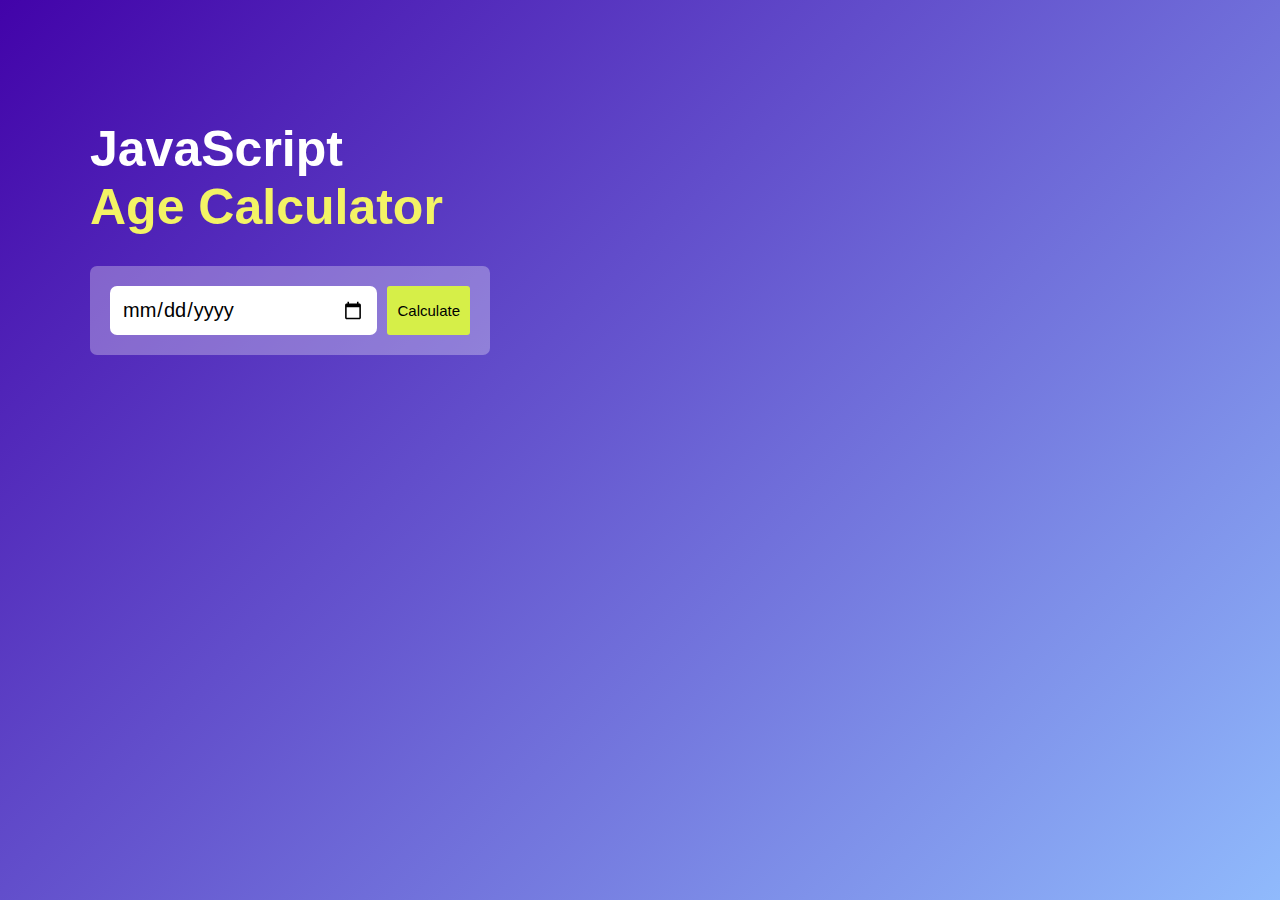
<file: Age_calculator/index.html>
<!DOCTYPE html>
<html lang="en">

<head>
    <meta charset="UTF-8">
    <meta name="viewport" content="width=device-width, initial-scale=1.0">
    <link rel="stylesheet" href="style.css">
    <title>Age Calculator</title>
</head>

<body>
    <div class="container">
        <h1>JavaScript<br>
            <span>Age Calculator</span>
        </h1>

        <div class="input-container">
            <input type="date" placeholder="Date-Month-Year">
            <button onclick="calculate_age()">Calculate</button>
        </div>
        
        <p hidden = "true" id="age_data">
            You are <span id="years">30</span> years, <span id="months">4</span> months and <span id="days">17</span> days old
        </p>

    </div>
    <script src="script.js"></script>
</body>

</html>
</file>
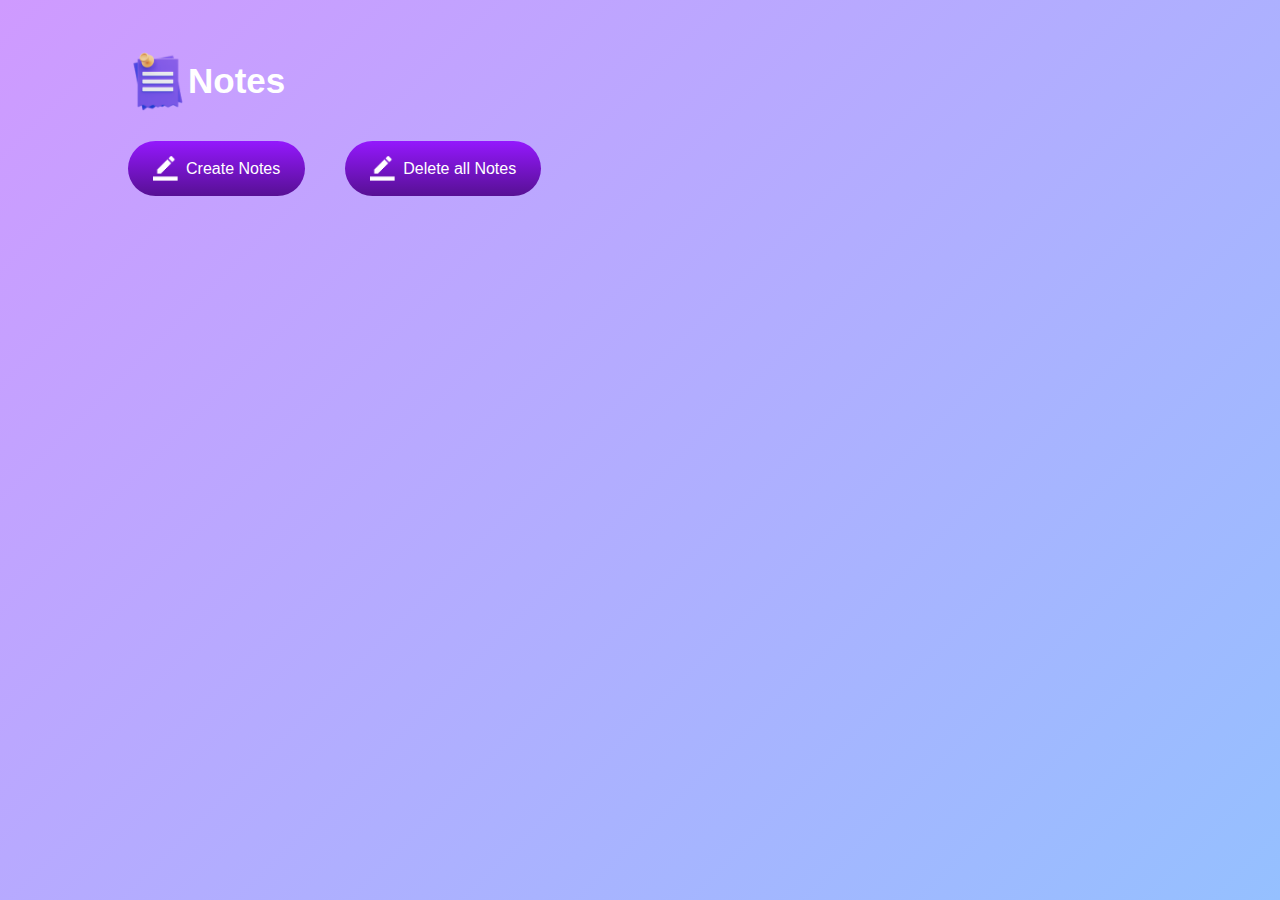
<file: Notes_app/index.html>
<!DOCTYPE html>
<html lang="en">

<head>
    <meta charset="UTF-8">
    <meta name="viewport" content="width=device-width, initial-scale=1.0">
    <link rel="stylesheet" href="style.css">
    <title>Notes</title>
</head>

<body>
    <div class="container">
        <h1><img src="images/notes.png" alt="">Notes</h1>
        <div class="btn-container">
            <button class="btn" onclick="create_notes()"><img src="images/edit.png" alt="">Create Notes</button>
            <button onclick="reset_notes()"><img src="images/edit.png" alt="">Delete all Notes</button>
        </div>
        <div class="notes-container">
            <!-- <p contenteditable="true" class="input-box">
                <img src="images/delete.png" alt="" class="image">
            </p> -->
        </div>
    </div>
    <script src="script.js"></script>
</body>

</html>
</file>
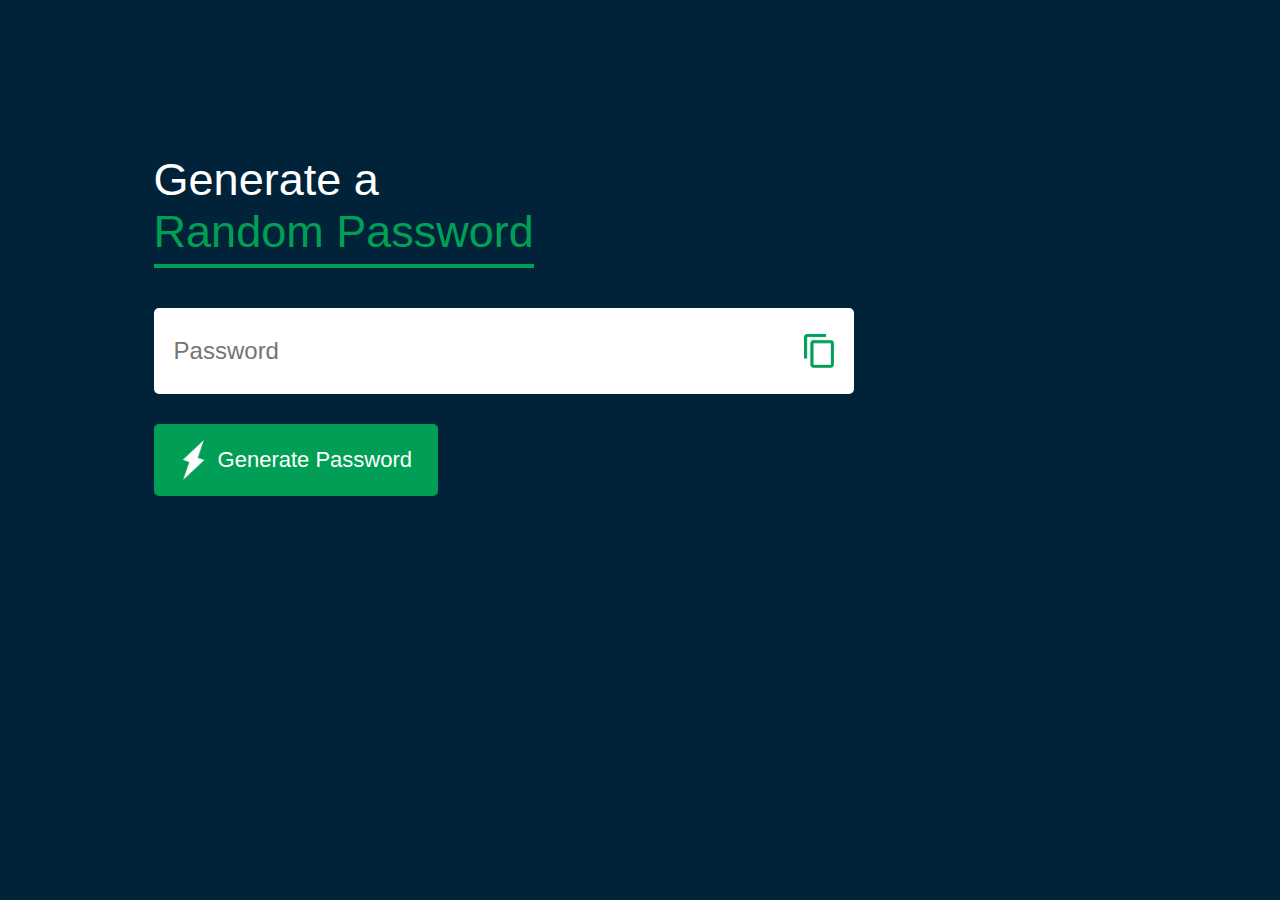
<file: Password_generator/index.html>
<!DOCTYPE html>
<html lang="en">

<head>
    <meta charset="UTF-8">
    <meta name="viewport" content="width=device-width, initial-scale=1.0">
    <link rel="stylesheet" href="style.css">
    <title>Random Password generator</title>
</head>

<body >
    <div class="container">
        <h1>Generate a<br><span>Random Password</span>
        </h1>
        <div class="display">
            <input type="text" id="password" placeholder="Password">
            <img src="images/copy.png" alt="copy" id="copy" onclick="copy()">
        </div>
        <button id="generate" onclick="generate_password()"><img src="images/generate.png" alt="">Generate Password</button>
    </div>
    <script src="script.js"></script>
</body>

</html>
</file>
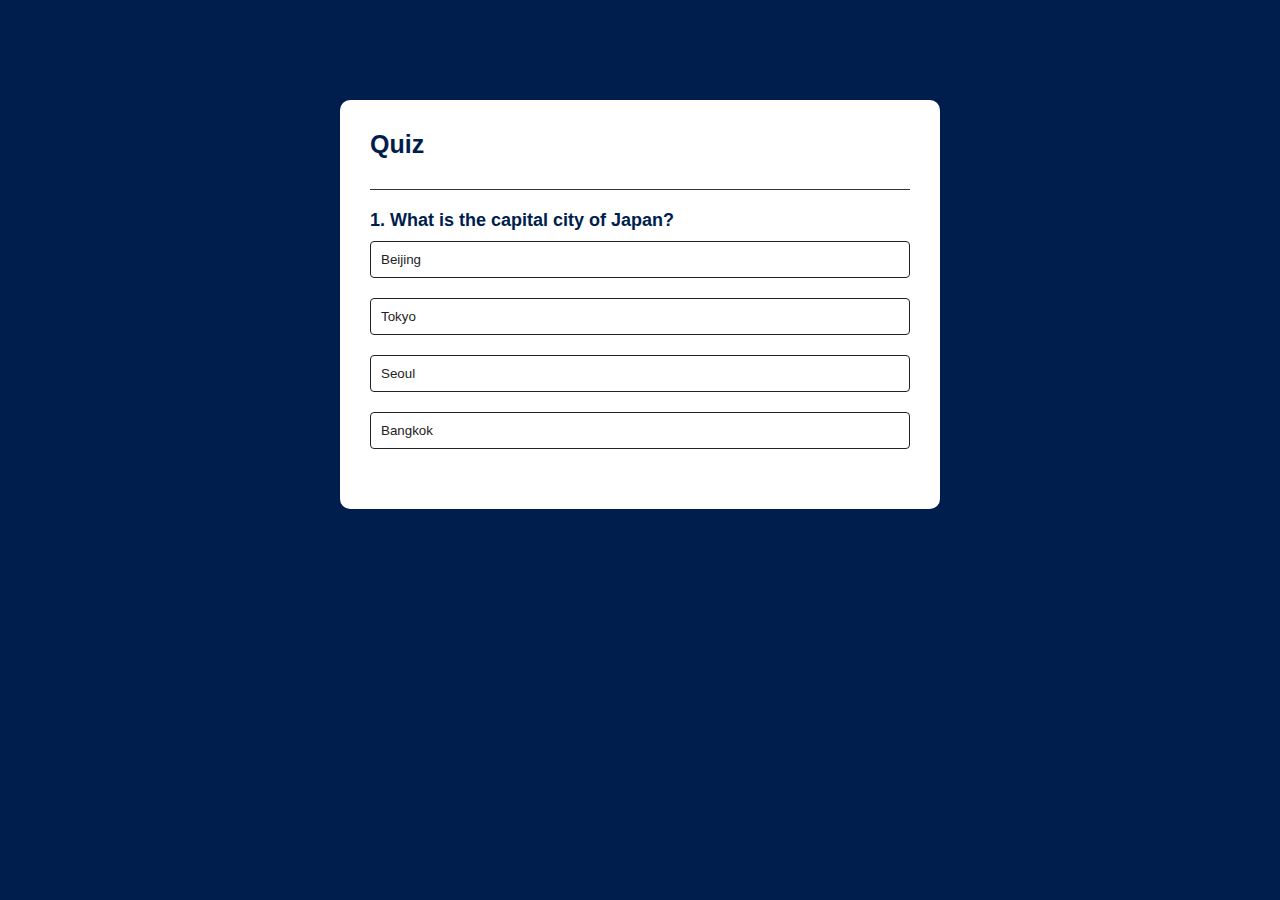
<file: Quiz_app/index.html>
<!DOCTYPE html>
<html lang="en">

<head>
    <meta charset="UTF-8">
    <meta name="viewport" content="width=device-width, initial-scale=1.0">
    <link rel="stylesheet" href="style.css">
    <title>Quiz App</title>
</head>

<body>
    <div class="app">
        <h1>Quiz</h1>
        <div class="quiz">
            <h2 id="question">Question goes here</h2>
            <div id="answer-buttons">
                <button class="btn">Answer 1</button>
                <button class="btn">Answer 2</button>
                <button class="btn">Answer 3</button>
                <button class="btn">Answer 4</button>
            </div>
            <button id="next-btn">Next</button>
        </div>
    </div>

    <script src="script.js"></script>
</body>

</html>
</file>
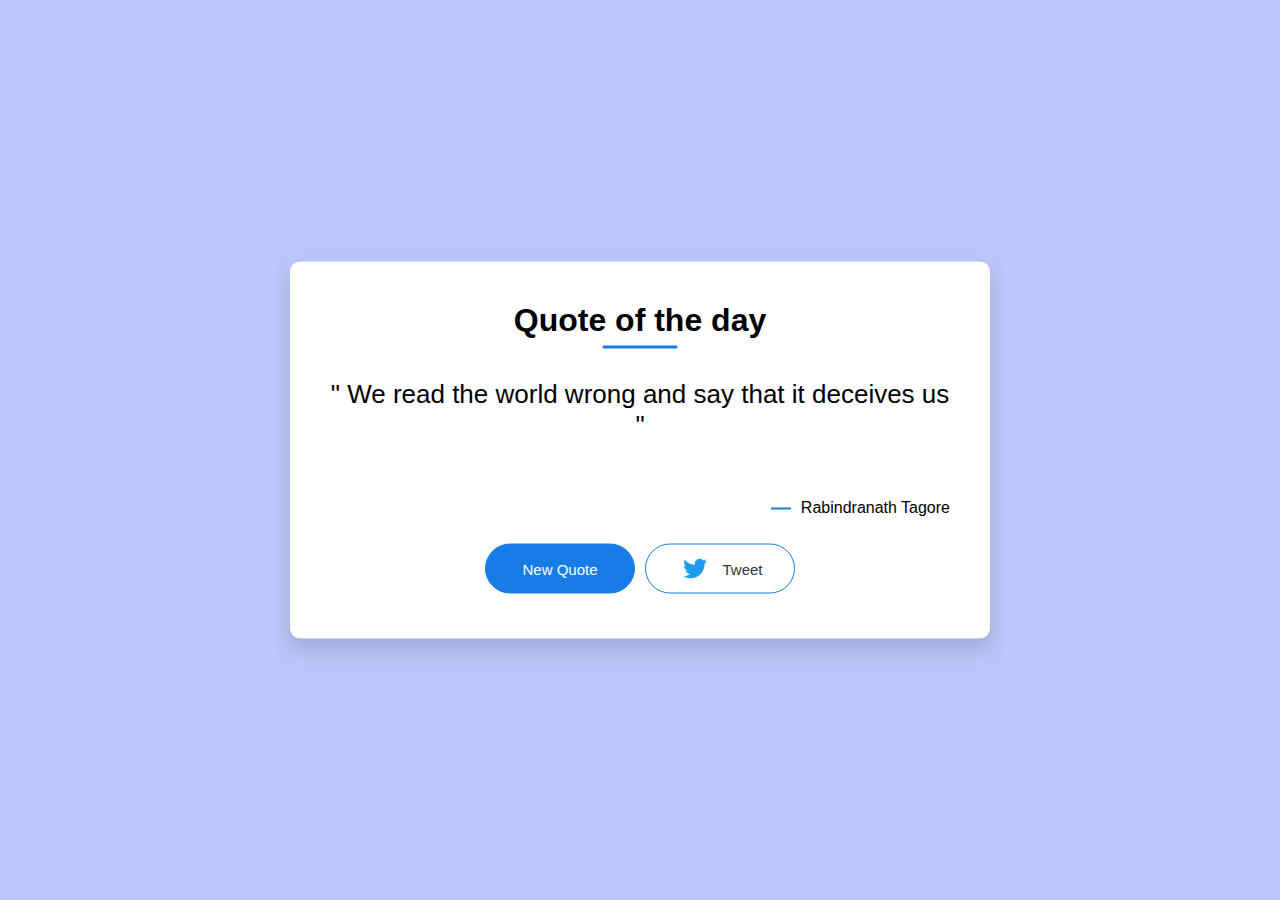
<file: Quote_generator/index.html>
<!DOCTYPE html>
<html lang="en">

<head>
    <meta charset="UTF-8">
    <meta name="viewport" content="width=device-width, initial-scale=1.0">
    <link rel="stylesheet" href="style.css">
    <title>Quote Generator</title>
</head>

<body>
    <div class="container">
        <h1>Quote of the day</h1>
        <div class="quote">
            We read the world wrong and say that it deceives us
        </div>
        <p class="writer">
            Rabindranath Tagore
        </p>
        <div class="btn">
            <button class="new-quote" onclick="get_quote(api_url)">New Quote</button>
            <button class="tweet" onclick="open_tweet()"><img src="images/logo1.jpg" alt="">Tweet</button>
        </div>
    </div>

    <script src="script.js"></script>
</body>

</html>
</file>
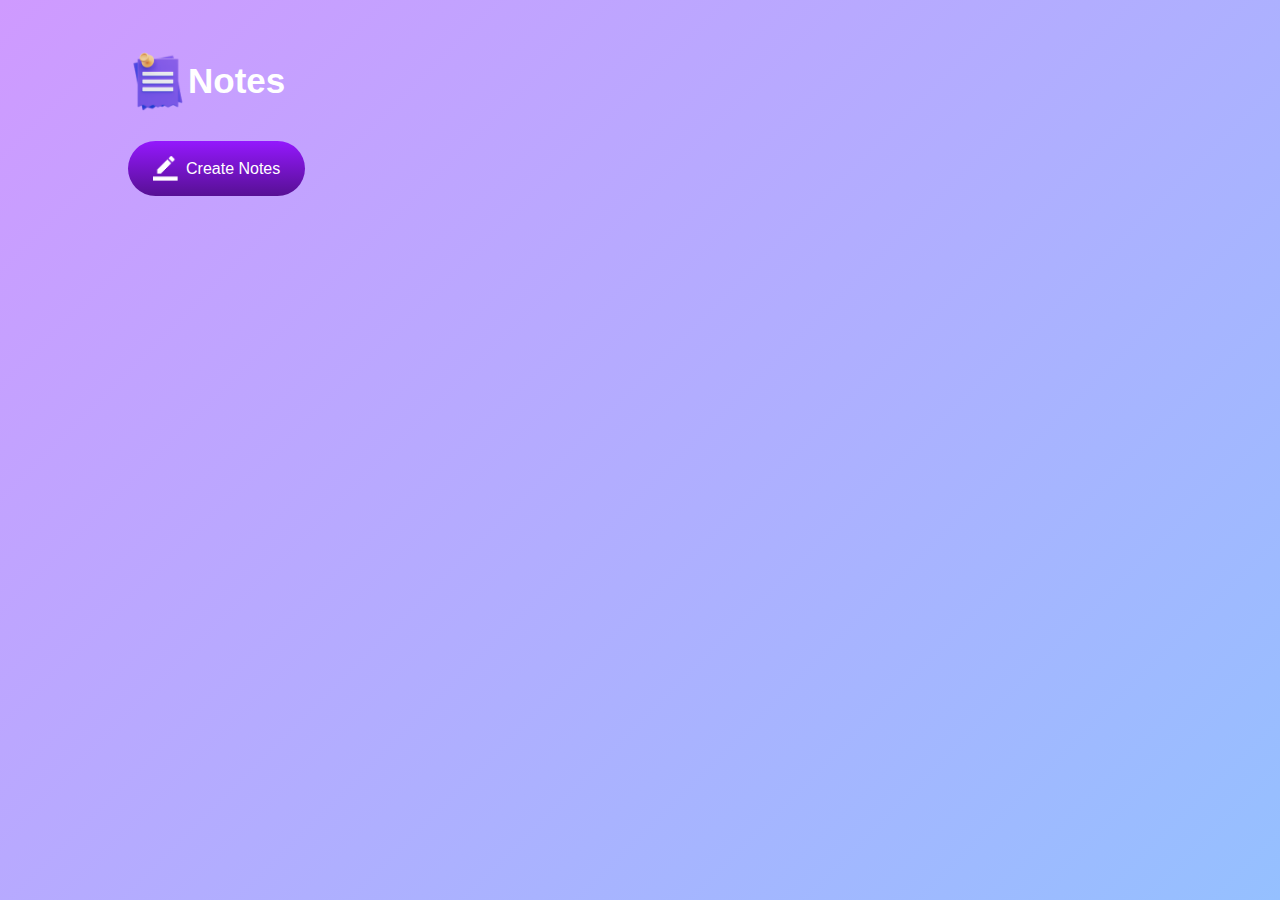
<file: Notes_app/index2.html>
<!DOCTYPE html>
<html lang="en">

<head>
    <meta charset="UTF-8">
    <meta name="viewport" content="width=device-width, initial-scale=1.0">
    <link rel="stylesheet" href="style.css">
    <title>Notes</title>
</head>

<body>
    <div class="container">
        <h1><img src="images/notes.png" alt="">Notes</h1>
        <button class="btn"><img src="images/edit.png" alt="">Create Notes</button>
        <div class="notes-container">
            <!-- <p contenteditable="true" class="input-box">
                <img src="images/delete.png" alt="">
            </p> -->
        </div>
    </div>
    <script src="script2.js"></script>
</body>

</html>
</file>
<file: Age_calculator/style.css>
* {
    margin: 0;
    padding: 0;
    font-family: "Poppins", sans-serif;
    box-sizing: border-box;
}

body {
    color: #fff;
}

.container {
    background: linear-gradient(135deg, #4203a9, #90bafc);
    padding-top: 120px;
    padding-left: 90px;
    width: 100%;
    min-height: 100vh;
}

h1 {
    font-size: 50px;
}

h1 span {
    color: rgb(243, 243, 101);
}

.input-container {
    margin: 30px 0;
    background-color: rgb(255, 255, 255, 0.3);
    width: 400px;
    padding: 20px;
    border-radius: 7px;
    display: flex;

}



.input-container input {
    padding: 12px;
    margin-right: 10px;
    border-radius: 7px;
    border: none;
    outline: none;
    flex: 1;
    position: relative;
    font-size: 20px;


}

.input-container button {
    border: none;
    outline: none;
    padding: 10px;
    border-radius: 3px;
    background-color: rgb(214, 239, 72);
    cursor: pointer;
    font-size: 15px;
}

.container p span {
    color: rgb(234, 234, 59);
}

.input-container input::-webkit-calender-picker-indicator {
    top: 0;
    left: 0;
    bottom: 0;
    right: 0;
    width: auto;
    height: auto;
    position: absolute;
    background-position: calc(100% - 10px);
    background-size: 30px;
    cursor: pointer;
}
</file>
<file: Notes_app/style.css>
* {
    margin: 0;
    padding: 0;
    font-family: 'Poppins', sans-serif;
    box-sizing: border-box;
}

.container {
    width: 100%;
    min-height: 100vh;
    background: linear-gradient(135deg, #cf9aff, #95c0ff);
    color: #fff;
    padding-top: 4%;
    padding-left: 10%;
}

.container h1 {
    display: flex;
    align-items: center;
    font-size: 35px;
    font-weight: 600;

}

.container h1 img {
    width: 60px;
}

.container button img {
    width: 25px;
    margin-right: 8px;

}

.container button{
    display: flex;
    align-items: center;
    background: linear-gradient(#9418fd, #571094);
    color: #fff;
    font-size: 16px;
    outline: 0;
    border: 0;
    border-radius: 40px;
    padding: 15px 25px;
    margin: 30px 0 20px;
    cursor: pointer;
}
.btn-container{
    display: flex;
    gap: 40px;
}

.input-box{
    position: relative;
    width: 100%;
    max-width: 500px;
    min-height: 150px;
    background: #fff;
    color: #333;
    padding: 20px;
    margin: 20px 0;
    outline: none;
    border-radius: 5px;
}

.input-box img, .input-box .image{
    width: 25px;
    position: absolute;
    bottom: 15px;
    right: 15px;
    cursor: pointer;
}

.neon-button {
  background-color: #1A1A1A; /* Dark background */
  color: #FF4B59; /* Neon color */
  border: 2px solid #FF4B59; /* Neon border */
  padding: 10px 20px;
  font-size: 1.2em;
  border-radius: 5px;
  cursor: pointer;
  text-shadow: 0 0 5px #FF4B59, 0 0 10px #FF4B59, 0 0 20px #FF4B59;
  transition: all 0.3s ease;
}

.neon-button:hover {
  box-shadow: 0 0 10px #FF4B59, 0 0 20px #FF4B59, 0 0 30px #FF4B59;
  color: #fff; /* Change text color on hover for contrast */
  text-shadow: none; /* Remove text shadow on hover */
}
</file>
<file: Password_generator/style.css>
*{
    margin: 0;
    padding: 0;
    font-family: 'Poppins', sans-serif;
    box-sizing: border-box;
}

body{
    background-color: #002339;
    color: #fff;
}
.container{
    margin: 12%;;
    width: 90%;
    max-width: 700px;
}

.display{
    width: 100%;
    margin-top: 50px;
    margin-bottom: 30px;
    background-color: #fff;
    color: #333;
    display: flex;
    align-items: center;
    justify-content: space-between;
    padding: 26px 20px;
    border-radius: 5px;
}
.container h1{
    font-weight: 500;
    font-size: 45px;

}
.container h1 span{
    color: #019f55;
    border-bottom: 4px solid #019f55;
    padding-bottom: 7px;

}
.display img{
    width: 30px;
    cursor: pointer;
}

.display input{
    border: 0;
    outline: 0;
    font-size: 24px;
}
.container button img{
    width: 28px;
    margin-right: 10px;
}

.container button{
    border: 0;
    outline: 0;
    background-color: #019f55;
    color: #fff;
    font-size: 22px;
    font-weight: 300;
    display: flex;
    justify-content: center;
    align-items: center;
    padding: 16px 26px;
    border-radius: 5px;
    cursor: pointer;
}
</file>
<file: Quiz_app/style.css>
* {
    margin: 0;
    padding: 0;
    box-sizing: border-box;
    font-family: 'Poppins', sans-serif;
}

body {
    background: #001e4d;
}

.app{
    background: #fff;
    width: 90%;
    max-width: 600px;
    margin: 100px auto 0px;
    border-radius: 10px;
    padding: 30px;
}

.app h1{
    font-size: 25px;
    color: #001e4d;
    font-weight: 600;
    border-bottom: 1px solid #333;
    padding-bottom: 30px;
}
.quiz{
    padding: 20px 0;
}
.quiz h2{
    font-size: 18px;
    color: #001e4d;
    font-weight: 600;
}
.btn{
    background-color: #fff;
    color: #222;
    font-weight: 500;
    width: 100%;
    border: 1px solid #222;
    padding: 10px;
    margin: 10px 0;
    text-align: left;
    border-radius: 4px ;
    cursor: pointer;
    transition: all 0.3s;
}

/*
hover effect will work only when button is not disabled
*/
.btn:hover:not([disabled]){
    background-color: #222;
    color: #fff;
}

.btn:disabled{
    cursor: no-drop;
}
#next-btn{
    background-color: #001e4d;
    color: #fff;
    font-weight: 500;
    width: 150px;
    border: 0;
    padding: 10px;
    margin: 20px auto 0;
    border-radius: 4px;
    cursor: pointer;
    display: none;
}

.correct{
    background-color: #9aeabc;
}
.incorrect{
    background-color: #ff9393;
}
</file>
<file: Quote_generator/style.css>
*{
    margin: 0;
    padding: 0;
    font-family: 'Poppins', sans-serif;
    box-sizing: border-box;
}

body{
    background: #bbc6fa;
}

.container{
    background-color: #fff;
    width: 700px;
    position: absolute;
    top: 50%;
    left: 50%;
    transform: translate(-50%, -50%);
    padding: 40px;
    border-radius: 10px;
    text-align: center;
    box-shadow: 0px 10px 20px 0px rgba(0, 0, 0, 0.15);

}

.container h1{
    font-size: 32px;
    margin-bottom: 40px;
    position: relative;
}
.container h1::after{
    content: '';
    width: 75px;
    height: 3px;
    border-radius: 3px;
    background-color: rgb(23, 124, 229);
    position: absolute;
    bottom: -10px;
    left: 50%;
    transform: translate(-50%);
}

.container .quote{
    font-size: 26px;
    min-height: 110px;

}
.container .quote::before, .container .quote::after{
    content: '"'
}

.container .writer{
    display: block;
    margin-top: 10px;
    float: right;
    position: relative;

}
.container .writer::before{
    content: "";
    width: 20px;
    height: 2px;
    background-color: rgba(23, 124, 229);
    position: absolute;
    top: 50%;
    left: -30px
}

.container .btn{
    width: 100%;
    margin-top: 50px;
    display: flex;
    justify-content: center;
}

.container button{
    background-color: rgba(23, 124, 229);
    color: #fff;
    color: 25px;
    border-radius: 25px;
    border: 1px solid rgba(23, 124, 229);
    width: 150px;
    height: 50px;
    display: flex;
    align-items: center;
    justify-content: center;
    margin: 5px;
    cursor: pointer;
    font-size: 15px;
}

.tweet img{
    width: 35px;
    margin-right: 10px;

}
.container button:nth-child(2){
    background-color: #fff;
    color: #333;
}
</file>
